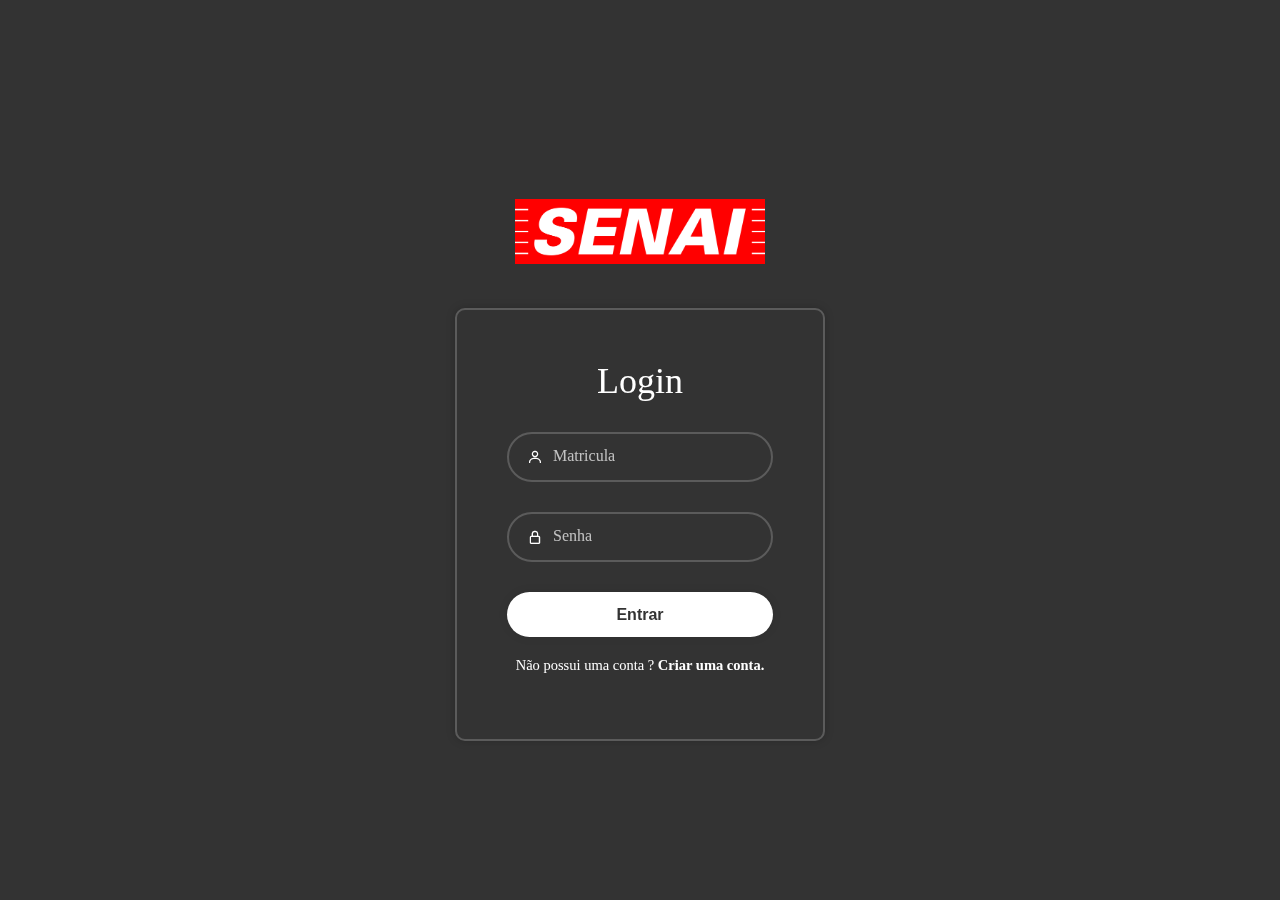
<file: index.html>
<!DOCTYPE html>
<html lang="pt-br">
<head>
    <meta charset="UTF-8">
    <meta name="viewport" content="width=device-width, initial-scale=1.0">
    <link rel="stylesheet" href="css/styles.css">
    <link href='https://unpkg.com/boxicons@2.1.4/css/boxicons.min.css' rel='stylesheet'>
    <link rel="shortcut icon" href="img/stripe-logo-24.png" type="image/x-icon">
    <title>Login</title>
</head>
<body>
    <header>
        <div class="logo">
            <img src="img/senai-logo-6.png" alt="Logo senai">
        </div>
    </header>
    
    <div class="warapper">
        <form method="post">
            <legend>Login</legend>

            <div class="input-box">
              <input type="text" required>
              <i class='bx bx-user'></i>
              <span>Matricula</span>
            </div>

            <div class="input-box">
                <input type="password" required>
                <i class='bx bx-lock-alt' ></i>
                <span>Senha</span>
            </div>

            <button type="submit" class="btn">Entrar</button>

            <div class="register-link">
                <p>Não possui uma conta ? <a href="cadastro.html">Criar uma conta.</a></p>
            </div>

        </form>

    </div>

</body>
</html>
</file>
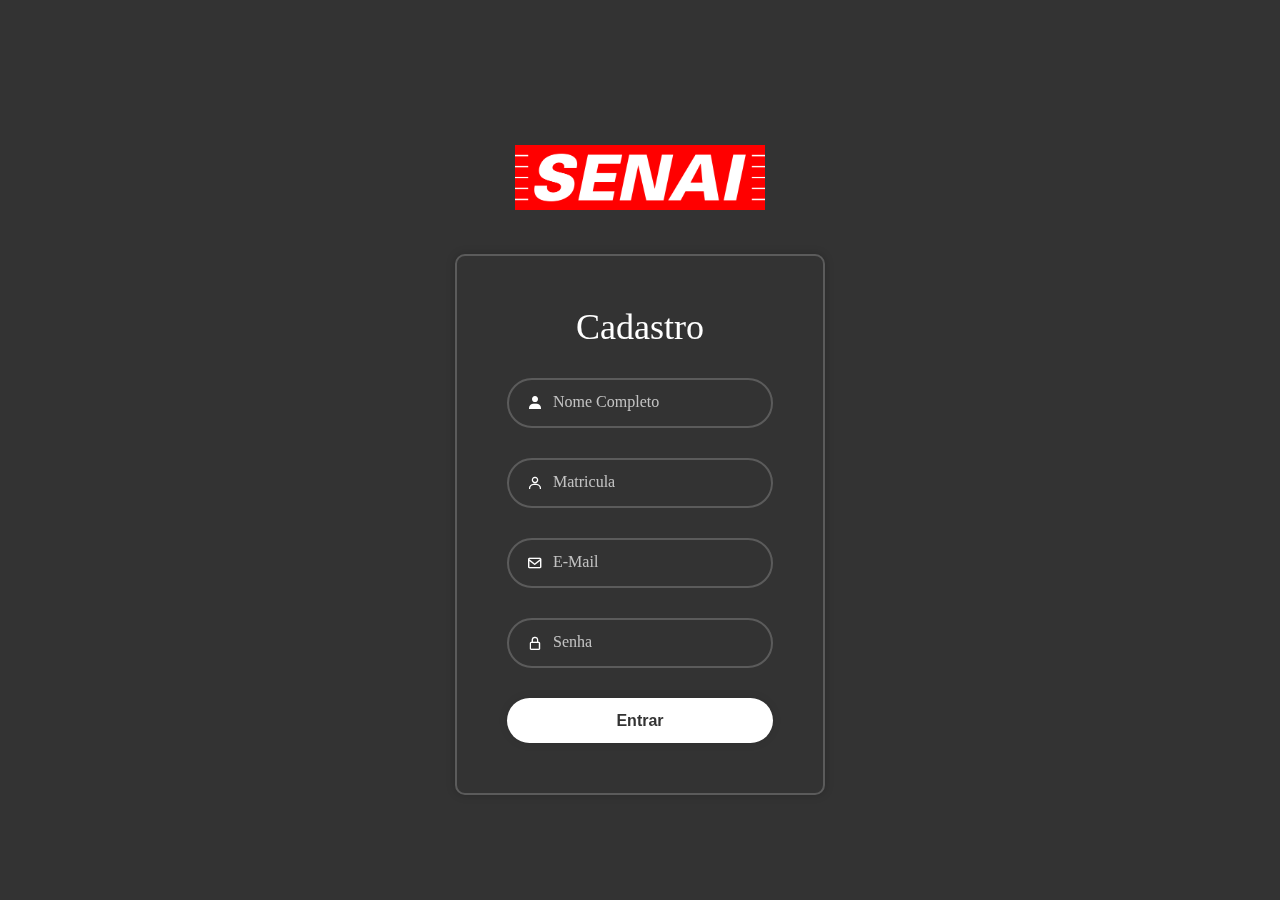
<file: cadastro.html>
<!DOCTYPE html>
<html lang="pt-br">
<head>
    <meta charset="UTF-8">
    <meta name="viewport" content="width=device-width, initial-scale=1.0">
    <link rel="stylesheet" href="css/cadastro.css">
    <link href='https://unpkg.com/boxicons@2.1.4/css/boxicons.min.css' rel='stylesheet'>
    <link rel="shortcut icon" href="img/stripe-logo-24.png" type="image/x-icon">
    <title>Cadastro</title>
</head>
<body>
    <header>
        <div class="logo">
            <img src="img/senai-logo-6.png " alt="Logo senai">    
        </div>
    </header>

    <div class="warapper">
        <form method="post">
            <legend>Cadastro</legend>

            <div class="input-box">
                <input type="text" required>
                <i class='bx bxs-user'></i>
                <span>Nome Completo</span>    
              </div>

            <div class="input-box">
              <input type="text" required>
              <i class='bx bx-user'></i>
              <span>Matricula</span>    
            </div>

            <div class="input-box">
                <input type="email" required>
                <i class='bx bx-envelope'></i>
                <span>E-Mail</span>    
              </div>
  

            <div class="input-box">
                <input type="password" required>
                <i class='bx bx-lock-alt' ></i>
                <span>Senha</span>   
            </div>

            <button type="submit" class="btn">Entrar</button>

        </form>

    </div>    
</body>
</html>
</file>
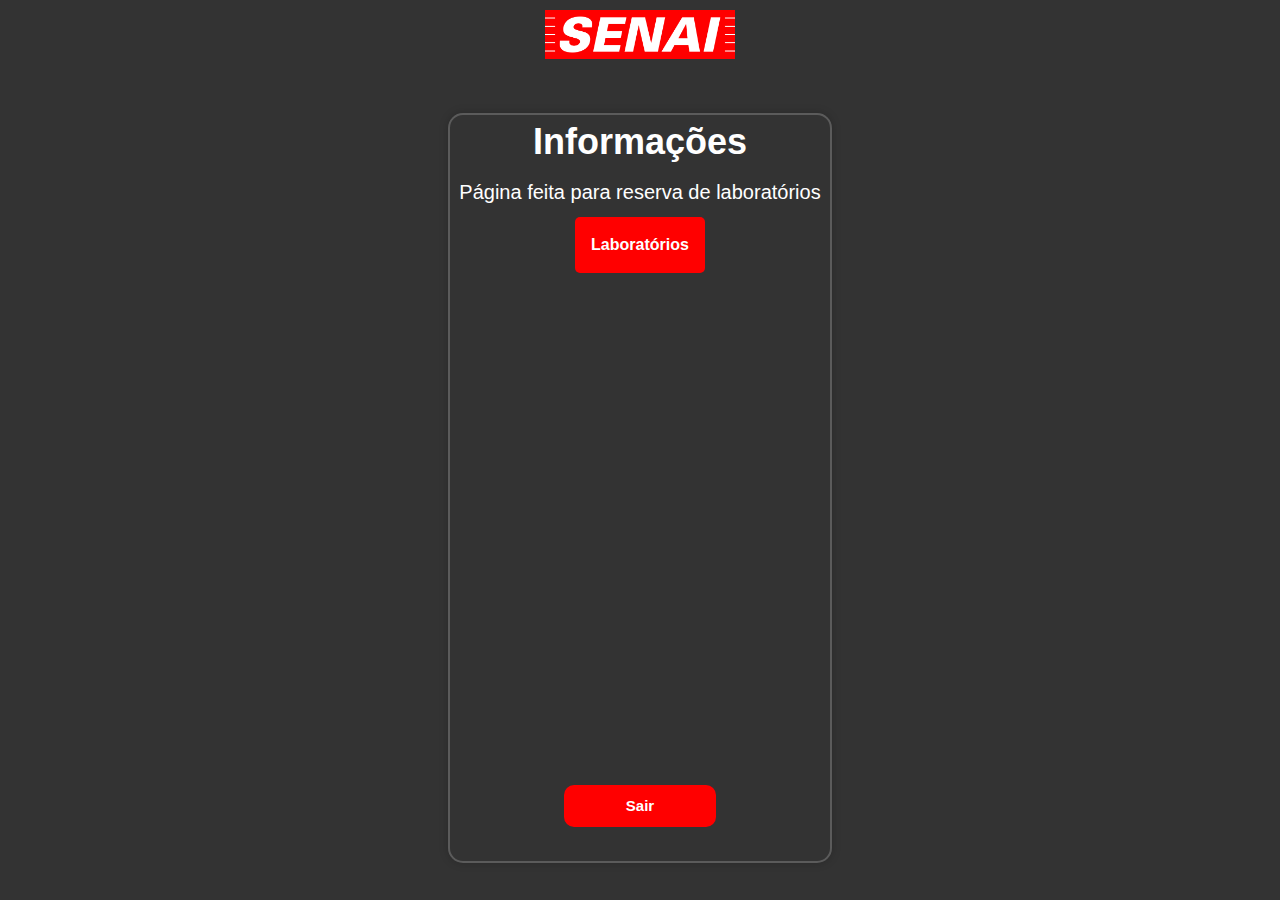
<file: principal.html>
<!DOCTYPE html>
<html lang="pt-br">
<head>
  <meta charset="UTF-8">
  <link rel="stylesheet" href="https://www.w3schools.com/w3css/4/w3.css">
  <meta name="viewport" content="width=device-width, initial-scale=1.0">
  <link rel="shortcut icon" href="img/stripe-logo-24.png" type="image/x-icon">
  <link rel="stylesheet" href="css/principal.css">
  <title>Reserva dos laboratórios</title>
</head>
<body>

  <header>
    <div class="logo">
    <img src="img/senai-logo-6.png" alt="">
  </div>
  </header>

    <div class="quadrado">
      <div class="info">
        <h1>Informações</h1>
        <p>
          Página feita para reserva de laboratórios
        </p>
      </div>

      <div class="dropdown">
        <button class="dropbtn">Laboratórios</button>
        <div class="dropdown-content">
        <a href="horario.html">laboratório 1</a>
        <a href="horario.html">laboratório 2</a>
        <a href="horario.html">laboratório 3</a>
        <a href="horario.html">laboratório 4</a>
        <a href="horario.html">laboratório 5</a>
        <a href="horario.html">laboratório 6</a>
        <a href="horario.html">laboratório 7</a>
        <a href="horario.html">laboratório 8</a>
        <a href="horario.html">laboratório 9</a>
        <a href="horario.html">laboratório 10</a>
        </div>
      </div>

      <div class="exit">
        <button class="btn-exit">
          Sair
        </button>
      </div>
    </div>

</body>
</html>
</file>
<file: css/styles.css>
* {
    margin: 0;
    padding: 0;
    box-sizing: border-box;    
}       
     
body {
    display: flex;
    flex-direction: column;
    justify-content: center;
    align-items: center;
    background-color: #333;
    padding: 10px;
}

 header{
    display: flex;
} 

img {
    width: 250px;
    height: 65px;
    margin: 40px;
}

.warapper {
    background: transparent;
    border: 2px solid rgba(255, 255, 255, .2);
    backdrop-filter: blur(20px);
    box-shadow: 0 0 10px rgba(0, 0, 0, .2);
    color: #fff;
    border-radius: 10px;
    padding: 50px 50px;
}

.warapper legend {
    font-size: 36px;
    text-align: center;
}

.warapper .input-box {
    position: relative;
    width: 100%;
    height: 50px;
    margin: 30px 0;
}

.input-box input {
    width: 100%;
    height: 100%;
    background: transparent;
    border: none;
    outline: none;
    border: 2px solid rgba(255, 255, 255, .2);
    border-radius: 40px;
    font-size: 16px;
    color: #fff;
    padding: 20px 10px 20px 45px;
}

.input-box span {
    position: absolute;
    color: white;
    left: 46px;
    bottom: 17px;
    transition: 0.3s;
    pointer-events: none;
    transition: 0.5s;
    opacity: .7;
}

.input-box input:focus ~ span,
.input-box input:valid ~ span {
    left: 20px;
    transform:  translateY(-40px);
    font-size: 17px;
    opacity: 1;
}


.input-box i {
    position: absolute;
    left: 20px;
    top: 50%;
    transform: translateY(-50%);
    font-family: 20px;
}

.warapper .btn {
    width: 100%;
    height: 45px;
    background: #fff;
    border: none;
    outline: none;
    border-radius: 40px;
    box-shadow:  0 0 10px rgba(0, 0, 0, .1);
    cursor: pointer;
    font-size: 16px;
    color: #333;
    font-weight: 600;
}
.warapper .btn:hover {
    background: #A9A9A9;
}

.warapper .register-link {
    font-size: 14.5px;
    text-align: center;
    margin: 20px 0 15px;
}

.register-link p a {
    color: #fff;
    text-decoration: none;
    font-weight: 600;
}

.register-link p a:hover {
    text-decoration: underline;
    color: black;
}

@media(min-width:250px) and (max-width:380px){
    body {
        background-size: 100vw 100vh;
    }

    .warapper{
        padding: 50px 50px;
    }
}

@media(min-width:381px) and (max-width:699px){
    body {
        background-size: 100vw 100vh;
        min-height: 100vh;
    }


}

@media(min-width:700px) and (max-width:899px){
    body {
        background-size: 100vw 100vh;
        min-height: 100vh;
        
    }
}

@media(min-width:900px) and (max-width:1550px){
    body {
        background-size: 100vw 100vh;
        min-height: 100vh;
    }


}
</file>
<file: css/cadastro.css>
* {
    margin: 0;
    padding: 0;
    box-sizing: border-box;    
}       
     
body {
    display: flex;
    flex-direction: column;
    justify-content: center;
    align-items: center;
    background-color: #333;
    margin: 0;
    border: 0;
    padding: 10px;
}

 header{
    display: flex;
} 

img {
    width: 250px;
    height: 65px;
    margin: 40px;
}

.warapper {
    /* width: 420px; */
    background: transparent;
    border: 2px solid rgba(255, 255, 255, .2);
    backdrop-filter: blur(20px);
    box-shadow: 0 0 10px rgba(0, 0, 0, .2);
    color: #fff;
    border-radius: 10px;
    padding: 50px 50px;
}

.warapper legend {
    font-size: 36px;
    text-align: center;
}

.warapper .input-box {
    position: relative;
    width: 100%;
    height: 50px;
    margin: 30px 0;
}

.input-box input {
    width: 100%;
    height: 100%;
    background: transparent;
    border: none;
    outline: none;
    border: 2px solid rgba(255, 255, 255, .2);
    border-radius: 40px;
    font-size: 16px;
    color: #fff;
    padding: 20px 10px 20px 45px;
}

.input-box span {
    position: absolute;
    color: white;
    left: 46px;
    bottom: 17px;
    transition: 0.3s;
    pointer-events: none;
    transition: 0.5s;
    opacity: .7;
}

.input-box input:focus ~ span,
.input-box input:valid ~ span {
    left: 20px;
    transform:  translateY(-40px);
    font-size: 17px;
    opacity: 1;
}


.input-box i {
    position: absolute;
    left: 20px;
    top: 50%;
    transform: translateY(-50%);
    font-family: 20px;
}

.warapper .btn {
    width: 100%;
    height: 45px;
    background: #fff;
    border: none;
    outline: none;
    border-radius: 40px;
    box-shadow:  0 0 10px rgba(0, 0, 0, .1);
    cursor: pointer;
    font-size: 16px;
    color: #333;
    font-weight: 600;
}

.warapper .register-link {
    font-size: 14.5px;
    text-align: center;
    margin: 20px 0 15px;
}

.register-link p a {    
    color: #fff;
    text-decoration: none;
    font-weight: 600;
}

.register-link p a:hover {
    text-decoration: underline;
}


@media(min-width:250px) and (max-width:380px){
    body {
        background-size: 100vw 100vh;
        min-height: 100vh;
    }

    .warapper{
        padding: 50px 50px;
    }
}

@media(min-width:381px) and (max-width:699px){
    body {
        background-size: 100vw 100vh;
        min-height: 100vh;
    }


}

@media(min-width:700px) and (max-width:899px){
    body {
        background-size: 100vw 100vh;
        min-height: 100vh;
        
    }
}

@media(min-width:900px) and (max-width:1550px){
    body {
        background-size: 100vw 100vh;
        min-height: 100vh;
    }


}
</file>
<file: css/principal.css>
*{
    margin: 0px;
    border: 0px;
}

body {
    background-color: #333;
    display: flex;
    flex-direction: column;
    justify-content: center;
    align-items: center;
    display: flex;
}

h1 {
    color: white;
    font-weight: bold;
    margin: 0;
    margin-bottom: 8px;
}

p {
    color: white;
    font-size: 20px;
    word-break: break-word;
}


/* Logo do senai*/
header {
    text-align: center;

}

img {
    margin-top: 10px;
    width: 190px;
    text-align: center;
}
/* fim da logo */


.quadrado {
    border: 2px solid rgba(255, 255, 255, .2);
    box-shadow: 0 0 10px rgba(0, 0, 0, .2);
    text-align: center;
    position: relative;
    top: 6vh;
    height: 750px;
    width: 20%;
    border-radius: 15px;
}

/* Parte do botão dos laboratórios*/
.dropbtn {
    background-color: red;
    color: white;
    padding: 16px;
    font-size: 16px;
    border: none;
    cursor: pointer;
    border-radius:5px ;
  }
  
  .dropdown {
    position: relative;
    display: inline-block;
    top: 10px;
    font-weight: 550;
  }
  
  .dropdown-content {
    display: none;
    position: absolute;
    background-color: 	#DCDCDC;
    min-width: 150px;
    box-shadow: 0px 8px 16px 0px rgba(0,0,0,0.2);
    z-index: 1;
  }
  
  .dropdown-content a {
    color: black;
    padding: 12px 16px;
    text-decoration: none;
    display: block;
  }
  
.dropdown-content a:hover {background-color: 	#A9A9A9}
  
.dropdown:hover .dropdown-content {
    display: block;
}
  
.dropdown:hover .dropbtn {
    background-color: 	#800000;
}
/*Fim da parte dos laboratórios*/


.exit {
    position: relative;
    text-align: center;
    top: 70%;
}

.btn-exit  {
    padding: 10px 12px;
    width: 40%;
    border: none;
    border-radius: 10px;
    background-color: red;
    color: white;
    cursor: pointer;
    font-weight: 600;
}
.btn-exit:hover {
    background-color: #800000;
}


@media (min-width:1530px) and (max-width:1700px) {
    body {
        background-size: 100vw 100vh;
    }
    .quadrado {
        width: 26%;
    }
}
@media (min-width:1430px) and (max-width:1529px) {
    body {
        background-size: 100vw 100vh;
    }
    .quadrado {
        width: 28%;
    }
}

@media (min-width:1330px) and (max-width:1429px) {
    body {
        background-size: 100vw 100vh;
    }
    .quadrado {
        width: 29%;
    }
}

@media (min-width:1230px) and (max-width:1329px) {
    body {
        background-size: 100vw 100vh;
    }
    .quadrado {
        width: 30%;
    }
}

@media (min-width:1130px) and (max-width:1229px) {
    body {
        background-size: 100vw 100vh;
    }
    .quadrado {
        width: 33%;
    }
}

@media (min-width:1030px) and (max-width:1129px) {
    body {
        background-size: 100vw 100vh;
    }
    .quadrado {
        width: 35%;
    }
}

@media (min-width:930px) and (max-width:1029px) {
    body {
        background-size: 100vw 100vh;
    }
    .quadrado {
        width: 36%;
    }
}

@media (min-width:830px) and (max-width:929px) {
    body {
        background-size: 100vw 100vh;
    }
    .quadrado {
        width: 38%;
    }
}

@media (min-width:730px) and (max-width:829px) {
    body {
        background-size: 100vw 100vh;
    }
    .quadrado {
        width: 42%;
    }
}

@media (min-width:630px) and (max-width:729px) {
    body {
        background-size: 100vw 100vh;
    }
    .quadrado {
        width: 44%;
    }
}

@media (min-width:530px) and (max-width:629px) {
    body {
        background-size: 100vw 100vh;
    }
    .quadrado {
        width: 47%;
    }
}

@media (min-width:430px) and (max-width:529px) {
    body {
        background-size: 100vw 100vh;
    }
    .quadrado {
        width: 52%;
    }
    p {
        font-size: 18px;
    }
}

@media (min-width:330px) and (max-width:429px) {
    body {
        background-size: 100vw 100vh;
    }
    .quadrado {
        width: 55%;
    }
    p {
        font-size: 15px;
    }
    h1 {
        font-size: 29px;
    }
}

@media (min-width:230px) and (max-width:329px) {
    body {
        background-size: 100vw 100vh;
    }
    .quadrado {
        width: 60%;
    }
    p {
        font-size: 12px;
    }
    h1 {
        font-size: 24px;
    }
    .dropdown-content{
        min-width: 100px;
    }
}
</file>
